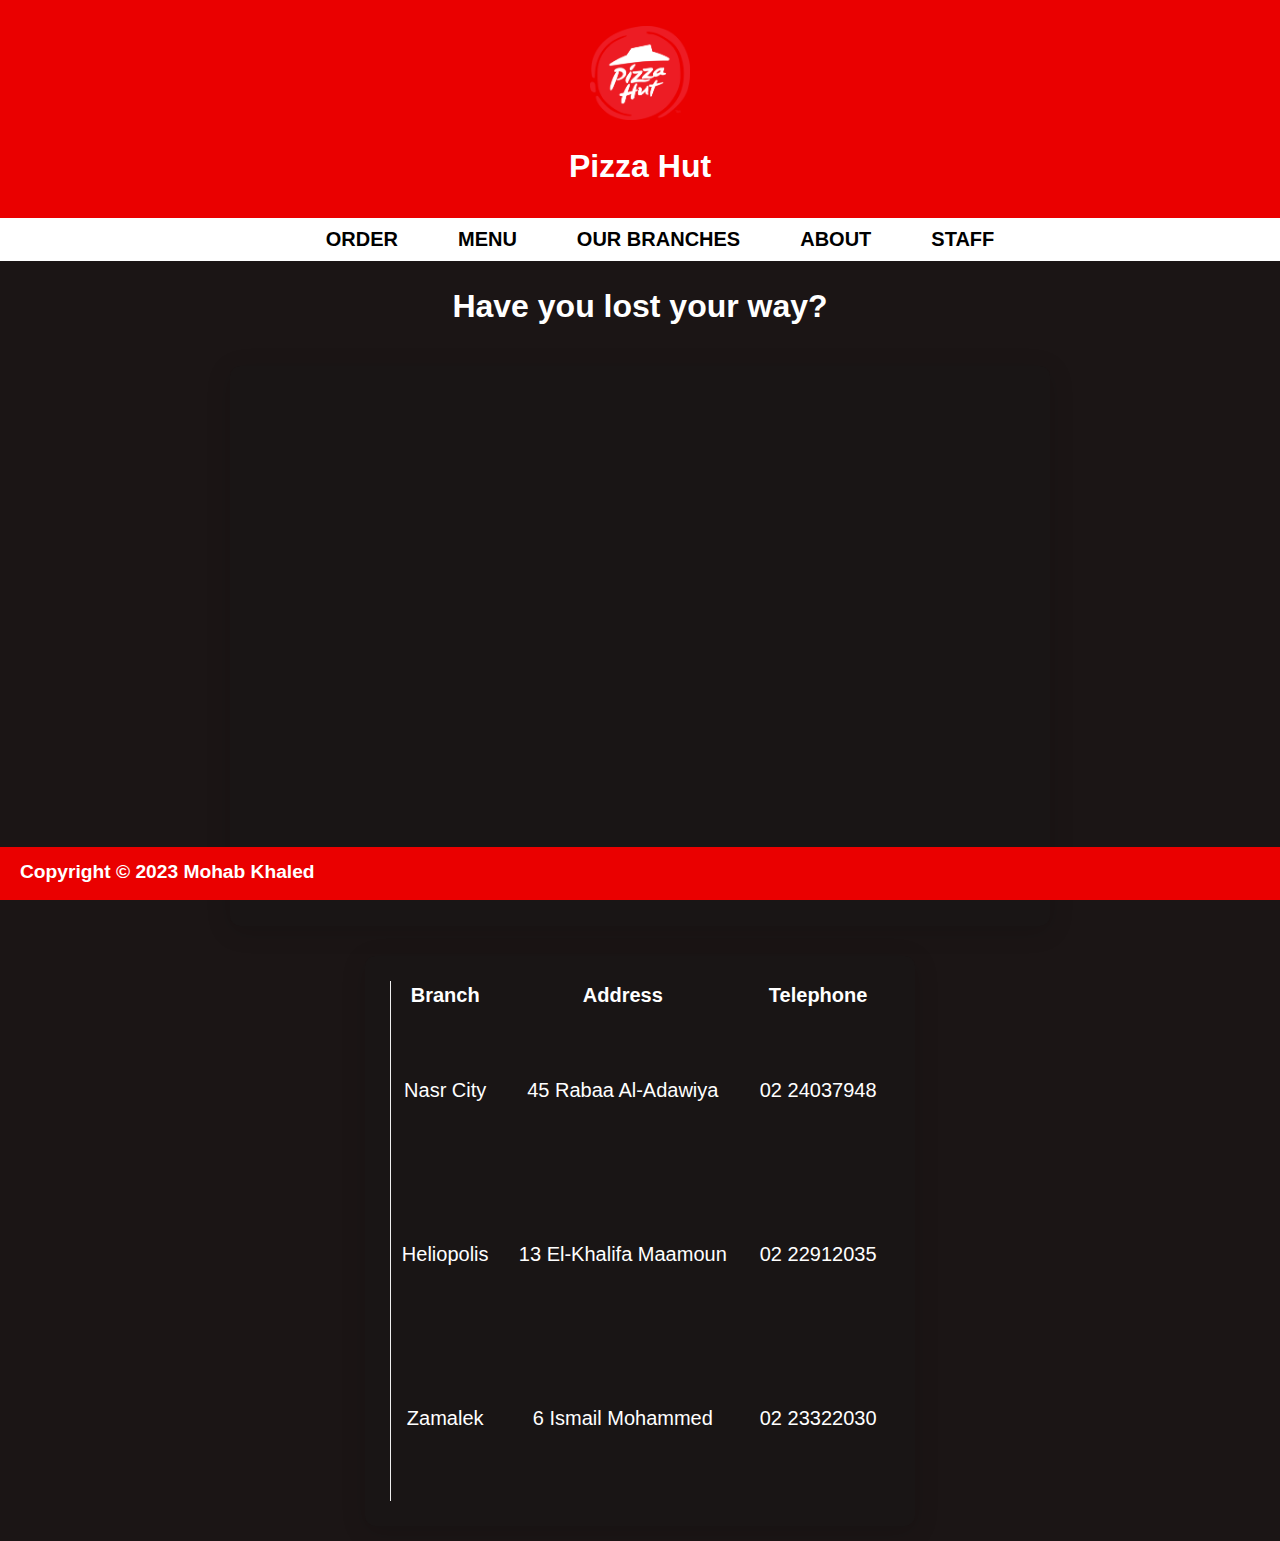
<file: branches.html>
<!DOCTYPE html>
<html lang="en">

<head>
    <meta charset="UTF-8">
    <meta http-equiv="X-UA-Compatible" content="IE=edge">
    <meta name="viewport" content="width=device-width, initial-scale=1.0">
    <link rel="stylesheet" href="style.css">
    <title> BRANCHES </title>
    <link rel="shortcut icon" type="image/jpg" href="img/pngkey.com-2018-png-188123.png">
</head>

<body>
    <header>

        <figure class="pic"><img src="img/pngkey.com-2018-png-188123.png" width="100"> </figure>
        <h1> Pizza Hut </h1>

    </header>

    <nav>
        <ul>
            <li><a href="index.html">ORDER</a></li>
            <li><a href="menu.html" target="_blank">MENU</a></li>
            <li><a href="branches.html">OUR BRANCHES</a></li>
            <li><a href="info.html" target="_blank">ABOUT</a></li>
            <li><a href="staff.html" target="_blank">STAFF</a></li>



        </ul>
    </nav>

    <main>
        <section class="cards" id="map">
            <h2 class="title" style="color: white;">Have you lost your way?</h2>
            <div class="content">
                <div class="card" style="height: fit-content; width:fit-content ;">
                    <div class="icon">
                        <i class="fa-solid fa-book-open"></i>
                    </div>
                    <div class="info">
                        <div class="mapouter">
                            <div class="gmap_canvas"><iframe width="770" height="510" id="gmap_canvas"
                                    src="https://maps.google.com/maps?q=california&t=&z=10&ie=UTF8&iwloc=&output=embed"
                                    frameborder="0" scrolling="no" marginheight="0" marginwidth="0"></iframe><a
                                    href="https://2yu.co">2yu</a><br>
                                <style>
                                    .mapouter {
                                        position: relative;
                                        text-align: right;
                                        height: 510px;
                                        width: 770px;
                                    }
                                </style><a href="https://embedgooglemap.2yu.co">html embed google map</a>
                                <style>
                                    .gmap_canvas {
                                        overflow: hidden;
                                        background: none !important;
                                        height: 510px;
                                        width: 770px;
                                    }
                                </style>
                            </div>
                        </div>
                    </div>
                </div>


                <div class="card" style="height: fit-content; width:fit-content ;">
                    <div class="icon">
                        <i class="fa-solid fa-book-open"></i>
                    </div>
                    <div class="info">
                        <table
                            style="width: 500px; height: 520px; border: 1px; border-style:ridge; border-bottom: 1px; border-right: 1px; border-top: 1px;">
                            <thead>
                                <tr>
                                    <th>Branch</th>
                                    <th>Address</th>
                                    <th>Telephone</th>
                                </tr>

                            </thead>
                            <tbody>
                                <tr>
                                    <td> Nasr City </td>
                                    <td> 45 Rabaa Al-Adawiya </td>
                                    <td> 02 24037948 </td>
                                </tr>
                                <tr>
                                    <td> Heliopolis </td>
                                    <td> 13 El-Khalifa Maamoun </td>
                                    <td> 02 22912035</td>
                                </tr>
                                <tr>
                                    <td> Zamalek </td>
                                    <td> 6 Ismail Mohammed </td>
                                    <td> 02 23322030</td>
                                </tr>


                            </tbody>


                        </table>



                    </div>
                </div>
            </div>
        </section>
    </main>
    <footer class="footer">
        <p class=footer-title>Copyright &copy; <span></span>2023 Mohab Khaled </span></p>
    </footer>
</body>

</html>
</file>
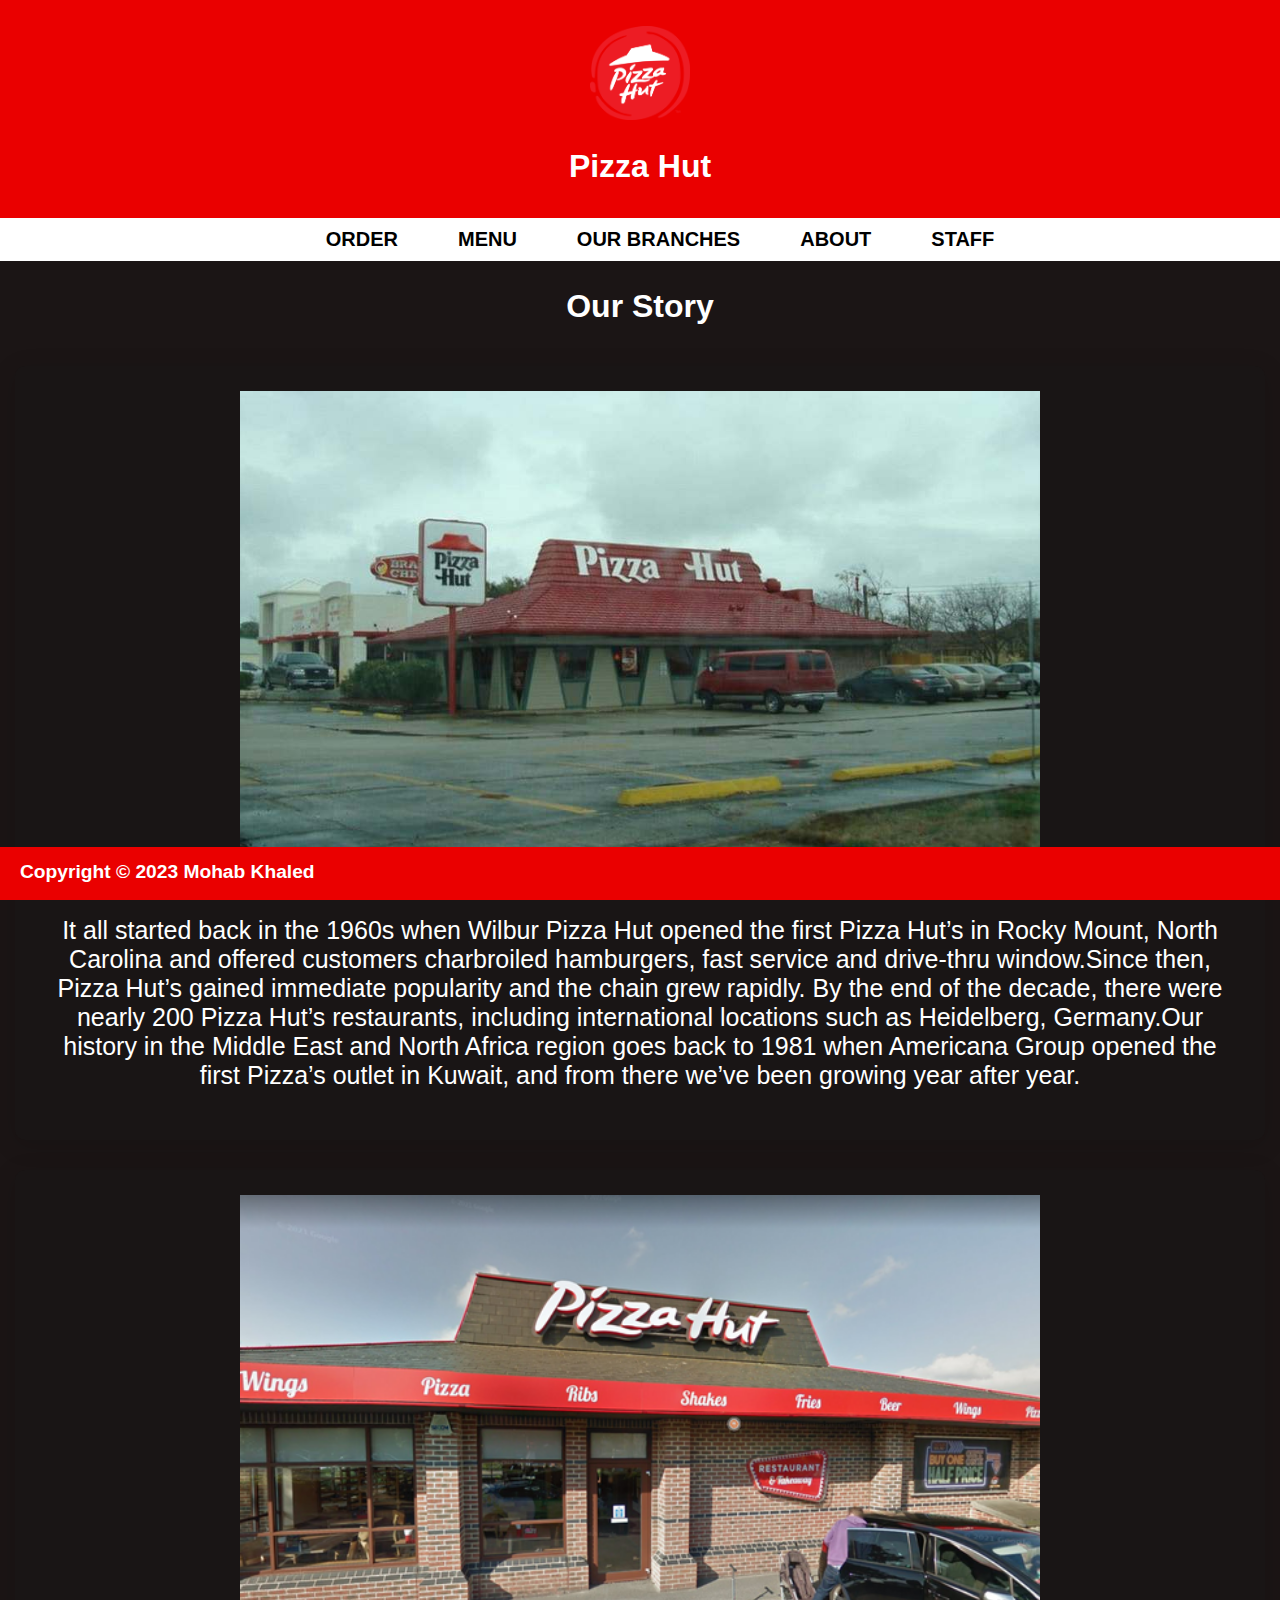
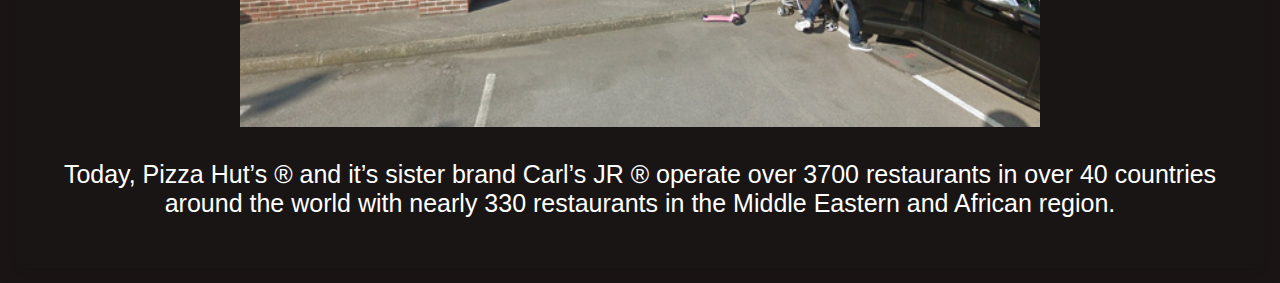
<file: info.html>
<!DOCTYPE html>
<html lang="en">

<head>
    <meta charset="UTF-8">
    <meta http-equiv="X-UA-Compatible" content="IE=edge">
    <meta name="viewport" content="width=device-width, initial-scale=1.0">
    <link rel="stylesheet" href="style.css">
    <link rel="shortcut icon" type="image/jpg" href="img/pngkey.com-2018-png-188123.png">
    <title>ABOUT</title>
</head>

<body style="background-color: rgb(27, 21, 21);">
    <header style="background-color:#ea0000">
        <figure class="pic"><img src="img/pngkey.com-2018-png-188123.png" width="100"> </figure>
        <h1> Pizza Hut </h1>
    </header>

    <nav>
        <ul>
            <li><a href="index.html">ORDER</a></li>
            <li><a href="menu.html">MENU</a></li>
            <li><a href="branches.html" target="_blank">OUR BRANCHES</a></li>
            <li><a href="info.html">ABOUT</a></li>
            <li><a href="staff.html" target="_blank">STAFF</a></li>


        </ul>
    </nav>

    <main>
        <section class="cards" id="aboutus">
            <h2 class="title">Our Story</h2>
            <div class="content">
                <div class="card" style="width: fit-content;">
                    <div class="im"><img src="img/classs.jpg" width="800px"></div>
                    <div class="icon">
                        <i class="fa-solid fa-book-open"></i>
                    </div>
                    <div class="info">

                        <p> It all started back in the 1960s when Wilbur Pizza Hut opened the first Pizza Hut’s in Rocky
                            Mount,
                            North
                            Carolina
                            and offered
                            customers charbroiled hamburgers, fast service and drive-thru window.Since then, Pizza Hut’s
                            gained
                            immediate
                            popularity
                            and the chain grew rapidly.

                            By the end of the decade, there were nearly 200 Pizza Hut’s restaurants, including
                            international
                            locations
                            such
                            as
                            Heidelberg, Germany.Our history in the Middle East and North Africa region goes back to 1981
                            when
                            Americana
                            Group opened
                            the first Pizza’s outlet in Kuwait, and from there we’ve been growing year after year.
                        </p>
                    </div>
                </div>
                <div class="card" style="width: fit-content;">
                    <div class="im"><img src="img/new.png" width="800px"></div>
                    <div class="icon">
                        <i class="fa-solid fa-book-open"></i>
                    </div>
                    <div class="info">
                        <p>Today, Pizza Hut’s ® and it’s sister brand Carl’s JR ® operate over 3700 restaurants in over
                            40
                            countries
                            around the world
                            with nearly 330 restaurants in the Middle Eastern and African region.</p>
                    </div>
                </div>
        </section>





    </main>
    <footer class="footer" style="background-color: #ea0000;">
        <p class=footer-title>Copyright &copy; <span></span>2023 Mohab Khaled </span></p>
    </footer>
</body>

</html>
</file>
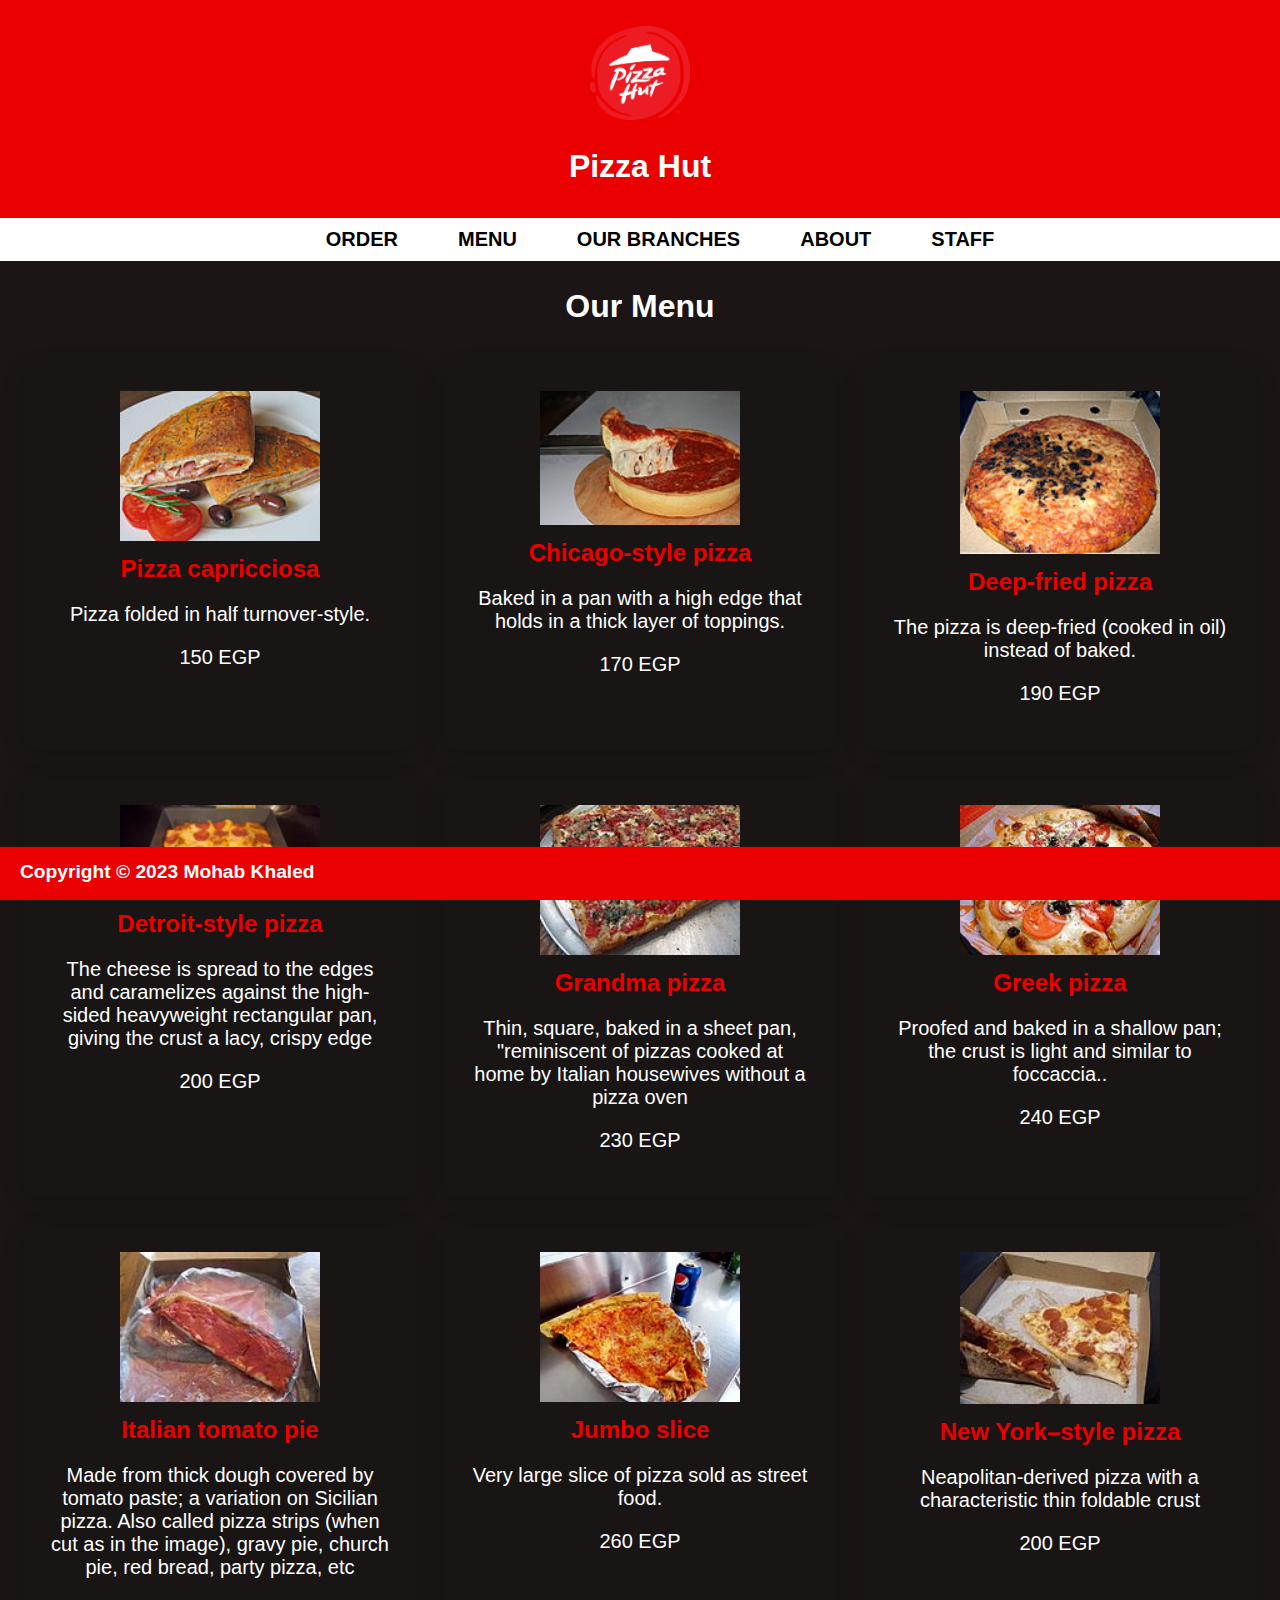
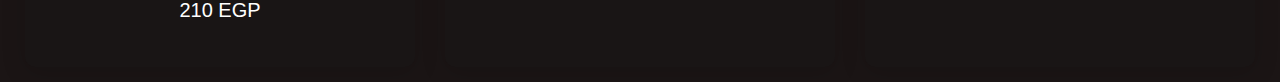
<file: menu.html>
<!DOCTYPE html>
<html lang="en">

<head>
    <meta charset="UTF-8">
    <meta http-equiv="X-UA-Compatible" content="IE=edge">
    <meta name="viewport" content="width=device-width, initial-scale=1.0">
    <link rel="stylesheet" href="style.css">
    <link rel="shortcut icon" type="image/jpg" href="img/pngkey.com-2018-png-188123.png">
    <title>MENU</title>
</head>

<body>
    <header>
        <figure class="pic"><img src="img/pngkey.com-2018-png-188123.png" width="100"> </figure>
        <h1> Pizza Hut </h1>
    </header>

    <nav>
        <ul>
            <li><a href="index.html">ORDER</a></li>
            <li><a href="info.html">MENU</a></li>
            <li><a href="branches.html" target="_blank">OUR BRANCHES</a></li>
            <li><a href="info.html">ABOUT</a></li>
            <li><a href="staff.html" target="_blank">STAFF</a></li>



        </ul>
    </nav>
    <main>
        <section class="cards" id="Our Menu">
            <h2 class="title" style="color: white;">Our Menu</h2>
            <div class="content">
                <div class="card">
                    <div class="im"><img src="img/Calzone04.jpg" width="200px"></div>
                    <div class="icon">
                        <i class="fa-solid fa-book-open"></i>
                    </div>
                    <div class="info">
                        <h3>Pizza capricciosa</h3>
                        <p>Pizza folded in half turnover-style.</p>
                        <p> 150 EGP</p>
                    </div>
                </div>
                <div class="card">
                    <div class="im"><img src="img/Chicago-Style_Stuffed_Pizza.jpg" width="200px"></div>
                    <div class="icon">
                        <i class="fa-solid fa-book-open"></i>
                    </div>
                    <div class="info">
                        <h3>Chicago-style pizza</h3>
                        <p>Baked in a pan with a high edge that holds in a thick layer of toppings.</p>
                        <p> 170 EGP</p>
                    </div>
                </div>
                <div class="card">
                    <div class="im"><img src="img/Deep_Fried_Pizza.jpg" width="200px"></div>
                    <div class="icon">
                        <i class="fa-solid fa-book-open"></i>
                    </div>
                    <div class="info">
                        <h3>Deep-fried pizza</h3>
                        <p>The pizza is deep-fried (cooked in oil) instead of baked.</p>
                        <p> 190 EGP</p>
                    </div>
                </div>
                <div class="card">
                    <div class="im"><img src="img/Detroit_Style_Pizza_in_Lloyds_Detroit_Style_Pan.png" width="200px">
                    </div>
                    <div class="icon">
                        <i class="fa-solid fa-book-open"></i>
                    </div>
                    <div class="info">
                        <h3>Detroit-style pizza</h3>
                        <p>The cheese is spread to the edges and caramelizes against the high-sided heavyweight
                            rectangular pan, giving the crust a
                            lacy, crispy edge</p>
                        <p> 200 EGP</p>
                    </div>
                </div>
                <div class="card">
                    <div class="im"><img src="img/Grandma-pizza-01.jpg" width="200px"></div>
                    <div class="icon">
                        <i class="fa-solid fa-book-open"></i>
                    </div>
                    <div class="info">
                        <h3>Grandma pizza</h3>
                        <p>Thin, square, baked in a sheet pan, "reminiscent of pizzas cooked at home by Italian
                            housewives without a pizza oven</p>
                        <p> 230 EGP</p>
                    </div>
                </div>
                <div class="card">
                    <div class="im"><img src="img/Greek_pizza.jpg" width="200px"></div>
                    <div class="icon">
                        <i class="fa-solid fa-book-open"></i>
                    </div>
                    <div class="info">
                        <h3>Greek pizza</h3>
                        <p>Proofed and baked in a shallow pan; the crust is light and similar to foccaccia..</p>
                        <p> 240 EGP</p>
                    </div>
                </div>
                <div class="card">
                    <div class="im"><img src="img/Box_o'_strips.jpg" width="200px"></div>
                    <div class="icon">
                        <i class="fa-solid fa-book-open"></i>
                    </div>
                    <div class="info">
                        <h3>Italian tomato pie</h3>
                        <p>Made from thick dough covered by tomato paste; a variation on Sicilian pizza. Also called
                            pizza strips (when cut as in
                            the image), gravy pie, church pie, red bread, party pizza, etc</p>
                        <p> 210 EGP</p>
                    </div>
                </div>
                <div class="card">
                    <div class="im"><img src="img/Adams_Morgan_Jumbo_Slice.jpg" width="200px"></div>
                    <div class="icon">
                        <i class="fa-solid fa-book-open"></i>
                    </div>
                    <div class="info">
                        <h3>Jumbo slice</h3>
                        <p>Very large slice of pizza sold as street food.</p>
                        <p> 260 EGP</p>
                    </div>
                </div>
                <div class="card">
                    <div class="im"><img src="img/Slices_of_thin-crust_New_York_style_pizza.jpg" width="200px"></div>
                    <div class="icon">
                        <i class="fa-solid fa-book-open"></i>
                    </div>
                    <div class="info">
                        <h3>New York–style pizza</h3>
                        <p>Neapolitan-derived pizza with a characteristic thin foldable crust</p>
                        <p> 200 EGP</p>
                    </div>
                </div>

            </div>

            </div>
        </section>




    </main>

    <footer class="footer">
        <p class=footer-title>Copyright &copy; <span></span>2023 Mohab Khaled </span></p>
    </footer>
</body>


</html>
</file>
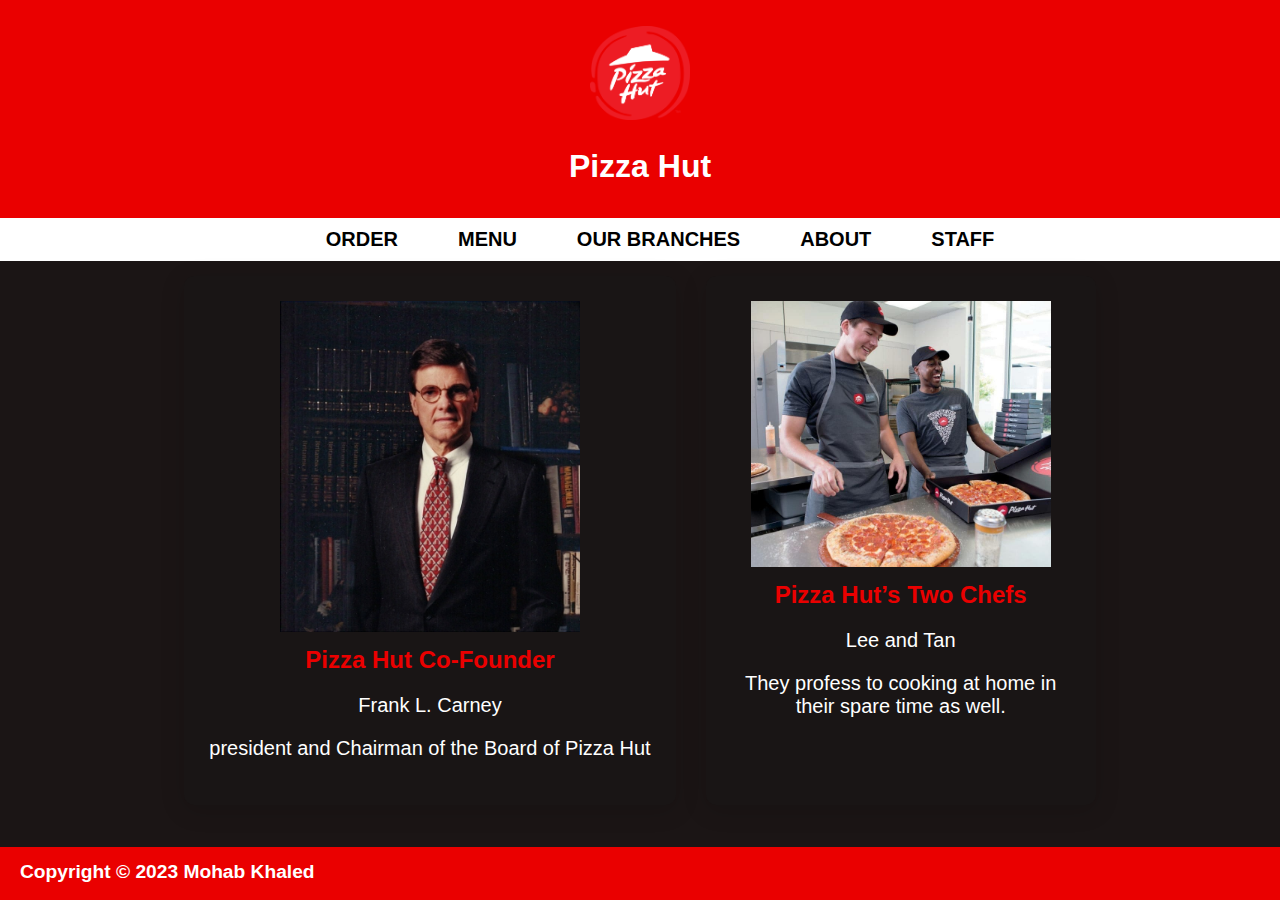
<file: staff.html>
<!DOCTYPE html>
<html lang="en">

<head>
    <meta charset="UTF-8">
    <meta http-equiv="X-UA-Compatible" content="IE=edge">
    <meta name="viewport" content="width=device-width, initial-scale=1.0">
    <link rel="stylesheet" href="style.css">
    <title> STAFF</title>
    <link rel="shortcut icon" type="image/jpg" href="img/pngkey.com-2018-png-188123.png">
</head>

<body>
    <header>

        <figure class="pic"><img src="img/pngkey.com-2018-png-188123.png" width="100"> </figure>
        <h1> Pizza Hut </h1>

    </header>

    <nav>
        <ul>
            <li><a href="index.html">ORDER</a></li>
            <li><a href="menu.html" target="_blank">MENU</a></li>
            <li><a href="branches.html">OUR BRANCHES</a></li>
            <li><a href="info.html" target="_blank">ABOUT</a></li>
            <li><a href="staff.html" target="_blank">STAFF</a></li>



        </ul>
    </nav>
    <main>

        <section class="cards" id="order">

            <div class="content">
                <div class="card" style="height: fit-content; width:fit-content ;">
                    <div class="im"><img src="img/Thumbnail.jpg" width="300px"></div>
                    <div class="icon">
                        <i class="fa-solid fa-book-open"></i>
                    </div>
                    <div class="info">
                        <h3>Pizza Hut Co-Founder</h3>
                        <p>Frank L. Carney</p>
                        <p> president and Chairman of the Board of Pizza Hut </p>


                    </div>
                </div>
                <div class="card">
                    <div class="im"><img src="img/love_pizza.jpg" width="300px"></div>
                    <div class="icon">
                        <i class="fa-solid fa-book-open"></i>
                    </div>
                    <div class="info">
                        <h3>Pizza Hut’s Two Chefs</h3>
                        <p>Lee and Tan</p>
                        <p>They profess to cooking at home in their spare time as
                            well.</p>

                    </div>

                </div>



            </div>
        </section>

    </main>

    <footer class="footer">
        <p class=footer-title>Copyright &copy; <span></span>2023 Mohab Khaled </span></p>
    </footer>
</body>

</html>
</file>
<file: style.css>
body {
    font-family: Arial, sans-serif;
    margin: 0;
    padding: 0;
}

header {
    background-color: #ea0000;
    text-align: center;

    padding: 10px 200px;

}

header h1 {
    color: #fff;
    text-align: center;
    display: -moz-grid-line;
    padding: 2px 2px;
}

body {
    background-image: url();
    background-repeat: no-repeat;
    background-attachment: fixed;
    background-size: cover;
    background-color: rgb(27, 21, 21);

}



nav {
    background-color: rgb(255, 255, 255);
    display: flex;
    justify-content: center;

}

nav ul {
    display: flex;
    list-style-type: none;
    margin: 0;
    padding: 10;
}

nav li {
    margin: 0 10px;
}

nav a {
    color: rgb(0, 0, 0);
    font-weight: bold;
    display: block;
    padding: 10px 20px;
    text-decoration: none;
    font-size: 20px;
}


.order {
    color: #ea0000;
    font-style: bold;
    padding: 20px;
    display: flex;
    margin-left: 20px;
    box-align: center;
    flex-direction: column;
    flex-wrap: wrap;

}

.order label {
    display: block;
    margin-bottom: 3px;

}

.order input[type="text"],
.order input[type="Order"],
.order input[type="quantity"],
.order input[type="Address"],
.order input[type="tel"],
.order input[type="date"],
.order input[type="time"] {
    display: block;

    margin-bottom: 2.2px;
    width: 90%;
    /* background: none; */
    background-color: #fff;


}

.order input[type="submit"] {
    background-color: rgb(0, 0, 0);
    color: white;
    font-style: bold;
    padding: 10px 20px;
    /* background: none; */
    background-color: #fff;
    margin-right: 11%;
}

.title {
    font-size: xx-large;
    font-style: bold;
    text-align: center;
}

.content {
    display: flex;
    justify-content: center;
    flex-direction: row;
    flex-wrap: wrap;
}

.card {
    background-color: hsl(0, 9%, 9%);
    width: 21.25em;
    box-shadow: 0 5px 25px rgba(1 1 1 /15%);
    border-radius: 10px;
    padding: 25px;
    margin: 15px;
}

.card:hover {
    transform: scale(1.1);
    transition: 0.7s ease;
}

.icon {
    color: #3a6cf4;
    font-size: 8em;
    text-align: center;


}

.info {
    text-align: center;
    font-size: 1.25em;
    color: #fff;

}

.im {
    text-align: center;
}

.info h3 {
    color: #ea0000;
    font-size: 1.2em;
    font-weight: 700;
    margin: 10px;
}







#pic {
    display: list-item;

    padding: 10px 200px;
    text-align: left;

}

#pi {
    display: list-item;
    padding: 10px 200px;
    text-align: center;

}



#aboutus {

    color: #ffffff;
    font-style: blod;
    font-size: xx-large;


}



#aboutus p {
    font-size: 25px;
    text-align: center;

}




.footer {
    background-color: #ea0000;
    color: #fff;
    padding: 20px;
    display: flex;
    justify-content: space-between;
    position: fixed;
    left: 0;
    bottom: 0;
    width: 100%;
    height: 13px;
}

.footer-title {
    font-size: 1.2em;
    font-weight: 600;
    justify-content: space-between;
    margin-top: -.5%;
    margin-bottom: 8%;
}
</file>
